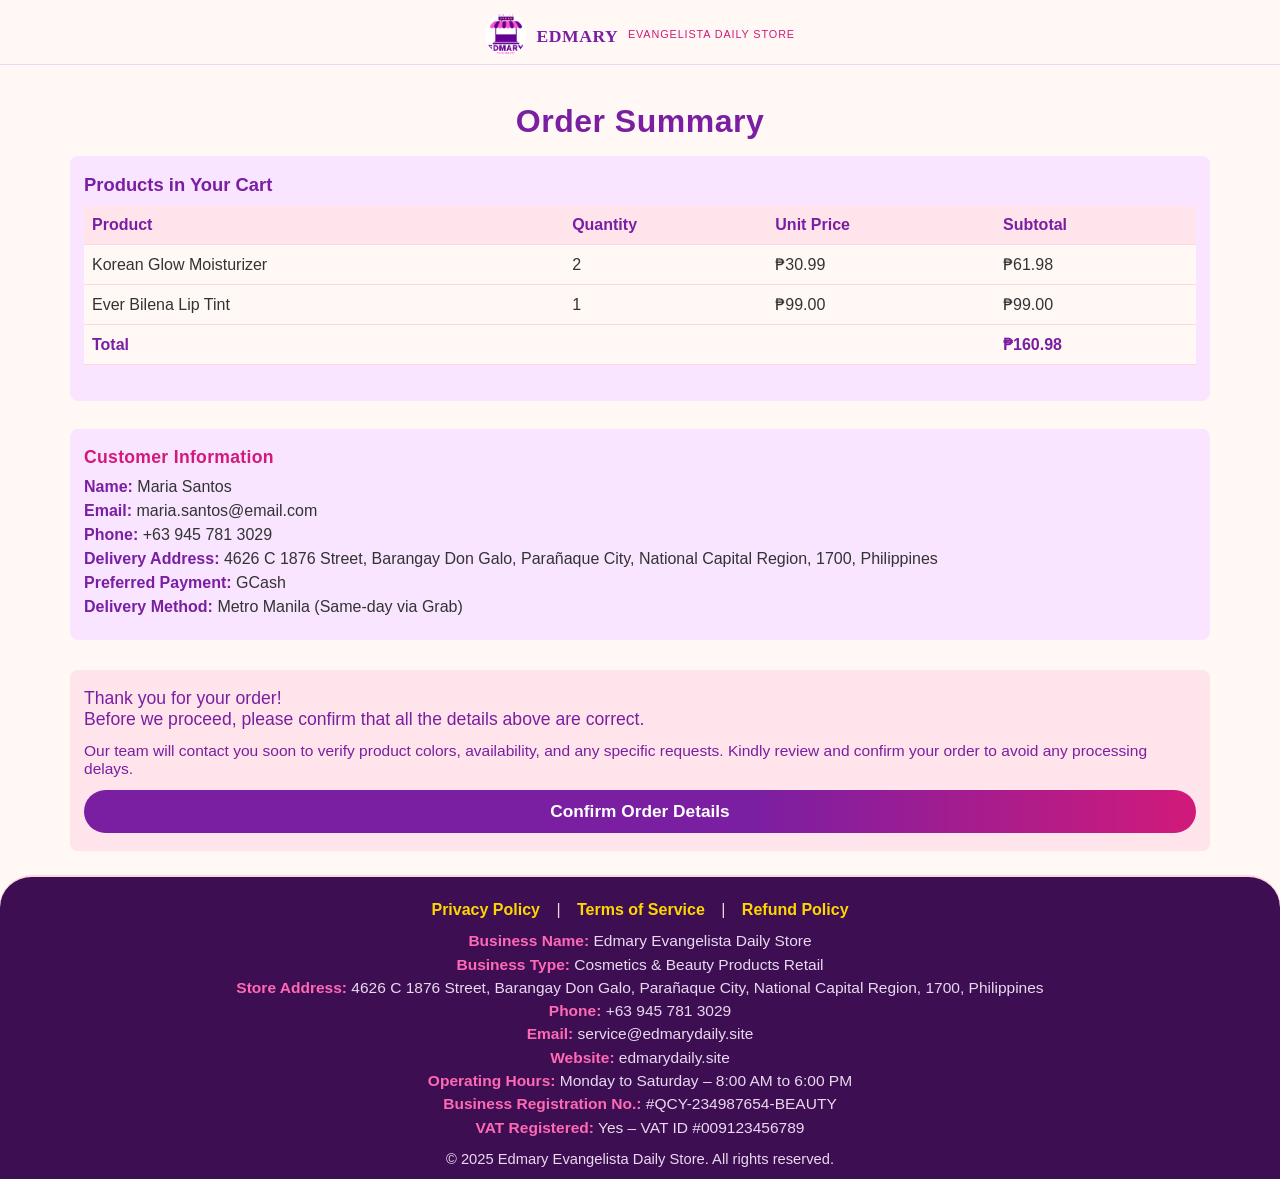
<file: order-summary.html>
<!DOCTYPE html>
<html lang="en">
<head>
    <meta charset="UTF-8">
    <title>Order Summary | Edmary Evangelista Daily Store</title>
    <meta name="viewport" content="width=device-width, initial-scale=1.0">
    <meta name="description" content="Review your order summary, confirm details, and complete your purchase with Edmary Evangelista Daily Store.">
    <link rel="icon" type="image/png" href="image/LOGO.png">
    <style>
        :root {
            --primary: #7a1fa2;
            --accent: #ff69b4;
            --bright: #ffd600;
            --light-bg: #fff8f5;
            --header-bg: #f9e5ff;
            --footer-bg: #ffe4ec;
            --white: #fff;
            --shadow: rgba(225,180,220,0.10);
            --border: #ffd6e0;
        }
        * {
            box-sizing: border-box;
            margin: 0;
            padding: 0;
        }
        body {
            font-family: 'Segoe UI', 'Arial', sans-serif;
            background: var(--light-bg);
            color: #333;
            min-height: 100vh;
        }
        header {
            background: var(--header-bg);
            padding: 28px 0 14px 0;
            text-align: center;
            border-bottom: 2px solid var(--border);
            box-shadow: 0 2px 8px var(--shadow);
        }
        .logo-box {
            display: flex;
            flex-direction: column;
            align-items: center;
            margin-bottom: 8px;
        }
        .logo-img {
            width: 150px;
            max-width: 90vw;
            height: auto;
            background: var(--white);
            border-radius: 16px;
            box-shadow: 0 2px 12px var(--shadow);
        }
        .logo-caption {
            font-family: 'Segoe UI', Arial, sans-serif;
            font-weight: bold;
            color: var(--primary);
            font-size: 1.6rem;
            letter-spacing: 1.7px;
            margin-top: 6px;
        }
        .logo-subcaption {
            color: var(--accent);
            font-size: 1rem;
            letter-spacing: 1.2px;
            margin-top: 2px;
        }
        main {
            max-width: 600px;
            margin: 38px auto 22px auto;
            background: var(--white);
            border-radius: 14px;
            box-shadow: 0 2px 16px var(--shadow);
            padding: 32px 24px 32px 24px;
        }
        .summary-title {
            color: var(--primary);
            font-size: 2rem;
            font-weight: 700;
            margin-bottom: 16px;
            text-align: center;
            letter-spacing: 0.5px;
        }
        .info-box {
            background: var(--header-bg);
            border-radius: 8px;
            padding: 18px 14px;
            margin-bottom: 24px;
            box-shadow: 0 1px 6px var(--shadow);
        }
        .order-details {
            margin-bottom: 28px;
        }
        .order-table {
            width: 100%;
            border-collapse: collapse;
            margin-bottom: 18px;
        }
        .order-table th, .order-table td {
            padding: 10px 8px;
            border-bottom: 1px solid var(--border);
            text-align: left;
            font-size: 1rem;
        }
        .order-table th {
            background: var(--footer-bg);
            color: var(--primary);
            font-weight: 700;
        }
        .order-table td {
            background: var(--light-bg);
        }
        .order-total-row td {
            font-weight: 700;
            color: var(--primary);
        }
        .customer-details {
            margin-bottom: 30px;
        }
        .customer-details h3 {
            color: var(--accent);
            font-size: 1.1rem;
            font-weight: 700;
            margin-bottom: 10px;
            letter-spacing: 0.3px;
        }
        .customer-details p {
            margin-bottom: 6px;
            font-size: 1rem;
        }
        .highlight {
            color: var(--primary);
            font-weight: 700;
        }
        .confirmation-box {
            background: var(--footer-bg);
            border-radius: 8px;
            padding: 18px 14px;
            margin-bottom: 24px;
            box-shadow: 0 1px 6px var(--shadow);
            color: var(--primary);
        }
        .confirmation-message {
            font-size: 1.1rem;
            margin-bottom: 12px;
            color: var(--primary);
        }
        .confirm-btn, .pay-btn {
            background: linear-gradient(90deg, var(--primary) 60%, var(--accent) 100%);
            color: #fff;
            border: none;
            border-radius: 22px;
            font-size: 1.08rem;
            font-weight: 700;
            padding: 11px 30px;
            cursor: pointer;
            margin: 12px 0 0 0;
            box-shadow: 0 1px 6px var(--shadow);
            transition: background .2s;
            display: block;
            width: 100%;
        }
        .confirm-btn:hover, .pay-btn:hover {
            background: var(--accent);
            color: var(--primary);
        }
        .payment-info {
            font-size: 1.1rem;
            color: var(--primary);
            background: var(--light-bg);
            border-radius: 8px;
            padding: 15px 12px;
            box-shadow: 0 1px 6px var(--shadow);
            margin-top: 18px;
        }
        .important {
            color: var(--accent);
            font-weight: 700;
            margin-top: 8px;
        }
        @media (max-width: 700px) {
            main {
                max-width: 96vw;
                padding: 22px 7vw 24px 7vw;
            }
            .summary-title {
                font-size: 1.3rem;
            }
            .order-table th, .order-table td {
                font-size: 0.98rem;
            }
        }
        @media (max-width: 450px) {
            main {
                padding: 10px 2vw 20px 2vw;
            }
            .logo-img {
                width: 100px;
            }
        }
        footer {
            background: var(--footer-bg);
            padding: 24px 0 12px 0;
            text-align: center;
            color: var(--primary);
            border-top: 2px solid var(--border);
            font-size: 1rem;
        }
        .footer-links {
            margin-bottom: 10px;
        }
        .footer-links a {
            color: var(--primary);
            text-decoration: none;
            margin: 0 12px;
            font-weight: 600;
            transition: color .2s;
        }
        .footer-links a:hover {
            color: var(--accent);
            text-decoration: underline;
        }
        .business-details {
            margin-top: 10px;
            font-size: 0.97rem;
            color: var(--primary);
            line-height: 1.5;
        }
    </style>
    <script>
        // Demo data for order summary. Replace with dynamic data in real deployment.
        const orderProducts = [
            { name: "Korean Glow Moisturizer", qty: 2, price: 30.99 },
            { name: "Ever Bilena Lip Tint", qty: 1, price: 99.00 }
        ];
        const customer = {
            name: "Maria Santos",
            email: "maria.santos@email.com",
            phone: "+63 945 781 3029",
            address: "4626 C 1876 Street, Barangay Don Galo, Parañaque City, National Capital Region, 1700, Philippines",
            payment: "GCash",
            delivery: "Metro Manila (Same-day via Grab)"
        };
        let confirmed = false;
        let paid = false;

        function renderOrderTable() {
            let tbody = '';
            let total = 0;
            for (let i = 0; i < orderProducts.length; i++) {
                const prod = orderProducts[i];
                tbody += `<tr>
                    <td>${prod.name}</td>
                    <td>${prod.qty}</td>
                    <td>₱${prod.price.toFixed(2)}</td>
                    <td>₱${(prod.price * prod.qty).toFixed(2)}</td>
                </tr>`;
                total += prod.price * prod.qty;
            }
            tbody += `<tr class="order-total-row">
                <td colspan="3">Total</td>
                <td>₱${total.toFixed(2)}</td>
            </tr>`;
            document.getElementById('order-table-body').innerHTML = tbody;
        }
        function renderCustomerDetails() {
            document.getElementById('customer-name').textContent = customer.name;
            document.getElementById('customer-email').textContent = customer.email;
            document.getElementById('customer-phone').textContent = customer.phone;
            document.getElementById('customer-address').textContent = customer.address;
            document.getElementById('customer-payment').textContent = customer.payment;
            document.getElementById('customer-delivery').textContent = customer.delivery;
        }
        function confirmOrder() {
            confirmed = true;
            document.getElementById('confirmation-box').style.display = "none";
            document.getElementById('payment-info').style.display = "block";
        }
        function payOrder() {
            paid = true;
            document.getElementById('payment-info').style.display = "none";
            document.getElementById('success-box').style.display = "block";
        }
        window.onload = function() {
            renderOrderTable();
            renderCustomerDetails();
        }
    </script>
  <link rel="stylesheet" href="polish.css">
</head>
<body>
    <header>
        <div class="logo-box">
            <img class="logo-img" src="image/LOGO.png" alt="Edmary Evangelista Daily Store Logo">
            <div class="logo-caption">EDMARY</div>
            <div class="logo-subcaption">EVANGELISTA DAILY STORE</div>
        </div>
    </header>
    <main>
        <div class="summary-title">Order Summary</div>
        <div class="info-box order-details">
            <h2 style="color:var(--primary);font-size:1.15rem;margin-bottom:10px;">Products in Your Cart</h2>
            <table class="order-table">
                <thead>
                    <tr>
                        <th>Product</th>
                        <th>Quantity</th>
                        <th>Unit Price</th>
                        <th>Subtotal</th>
                    </tr>
                </thead>
                <tbody id="order-table-body">
                    <!-- Table rows populated by JS -->
                </tbody>
            </table>
        </div>
        <div class="customer-details info-box">
            <h3>Customer Information</h3>
            <p><span class="highlight">Name:</span> <span id="customer-name"></span></p>
            <p><span class="highlight">Email:</span> <span id="customer-email"></span></p>
            <p><span class="highlight">Phone:</span> <span id="customer-phone"></span></p>
            <p><span class="highlight">Delivery Address:</span> <span id="customer-address"></span></p>
            <p><span class="highlight">Preferred Payment:</span> <span id="customer-payment"></span></p>
            <p><span class="highlight">Delivery Method:</span> <span id="customer-delivery"></span></p>
        </div>
        <!-- Confirmation Step -->
        <div id="confirmation-box" class="confirmation-box">
            <div class="confirmation-message">
                Thank you for your order!<br>
                Before we proceed, please confirm that all the details above are correct.
            </div>
            <div style="font-size:0.97rem;">
                Our team will contact you soon to verify product colors, availability, and any specific requests. Kindly review and confirm your order to avoid any processing delays.
            </div>
            <button class="confirm-btn" onclick="confirmOrder()">Confirm Order Details</button>
        </div>
        <!-- Payment Step -->
        <div id="payment-info" class="payment-info" style="display:none;">
            <div>
                <b>Order Confirmed!</b> A member of our team will reach out to you via your provided contact information to finalize product color, availability, and any other specifics. Please reply promptly to verify these details.<br><br>
                Once verified, we will send you a secure payment link for <span class="highlight" id="payment-method-display"></span>.<br>
                <span class="important">Please complete your payment within 24 hours of receiving the link to ensure your order is processed. Orders that are not paid within 24 hours will be automatically cancelled.</span>
            </div>
            <button class="pay-btn" onclick="payOrder()">I've Made My Payment</button>
        </div>
        <!-- Success Step -->
        <div id="success-box" class="confirmation-box" style="display:none;">
            <div class="confirmation-message">
                Your payment has been received!<br>
                Thank you for shopping with Edmary Evangelista Daily Store.
            </div>
            <div style="font-size:0.97rem;">
                A confirmation message has been sent to your contact details. If you have any questions or need further assistance, please reach out to our team.<br>
                We are excited to help you achieve your daily glow!
            </div>
        </div>
    </main>
    <footer>
        <div class="footer-links">
            <a href="privacy-policy.html">Privacy Policy</a> |
            <a href="terms.html">Terms of Service</a> |
            <a href="refund-policy.html">Refund Policy</a>
        </div>
        <div class="business-details">
            <b>Business Name:</b> Edmary Evangelista Daily Store<br>
            <b>Business Type:</b> Cosmetics & Beauty Products Retail<br>
            <b>Store Address:</b> 4626 C 1876 Street, Barangay Don Galo, Parañaque City, National Capital Region, 1700, Philippines<br>
            <b>Phone:</b> +63 945 781 3029<br>
            <b>Email:</b> service@edmarydaily.site<br>
            <b>Website:</b> edmarydaily.site<br>
            <b>Operating Hours:</b> Monday to Saturday – 8:00 AM to 6:00 PM<br>
            <b>Business Registration No.:</b> #QCY-234987654-BEAUTY<br>
            <b>VAT Registered:</b> Yes – VAT ID #009123456789
        </div>
        <div style="margin-top: 12px; font-size: 0.92rem;">
            &copy; 2025 Edmary Evangelista Daily Store. All rights reserved.
        </div>
    </footer>
    <script>
        // Set payment method display
        document.addEventListener('DOMContentLoaded', function() {
            document.getElementById('payment-method-display').textContent = customer.payment;
        });
    </script>
</body>
</html>
</file>
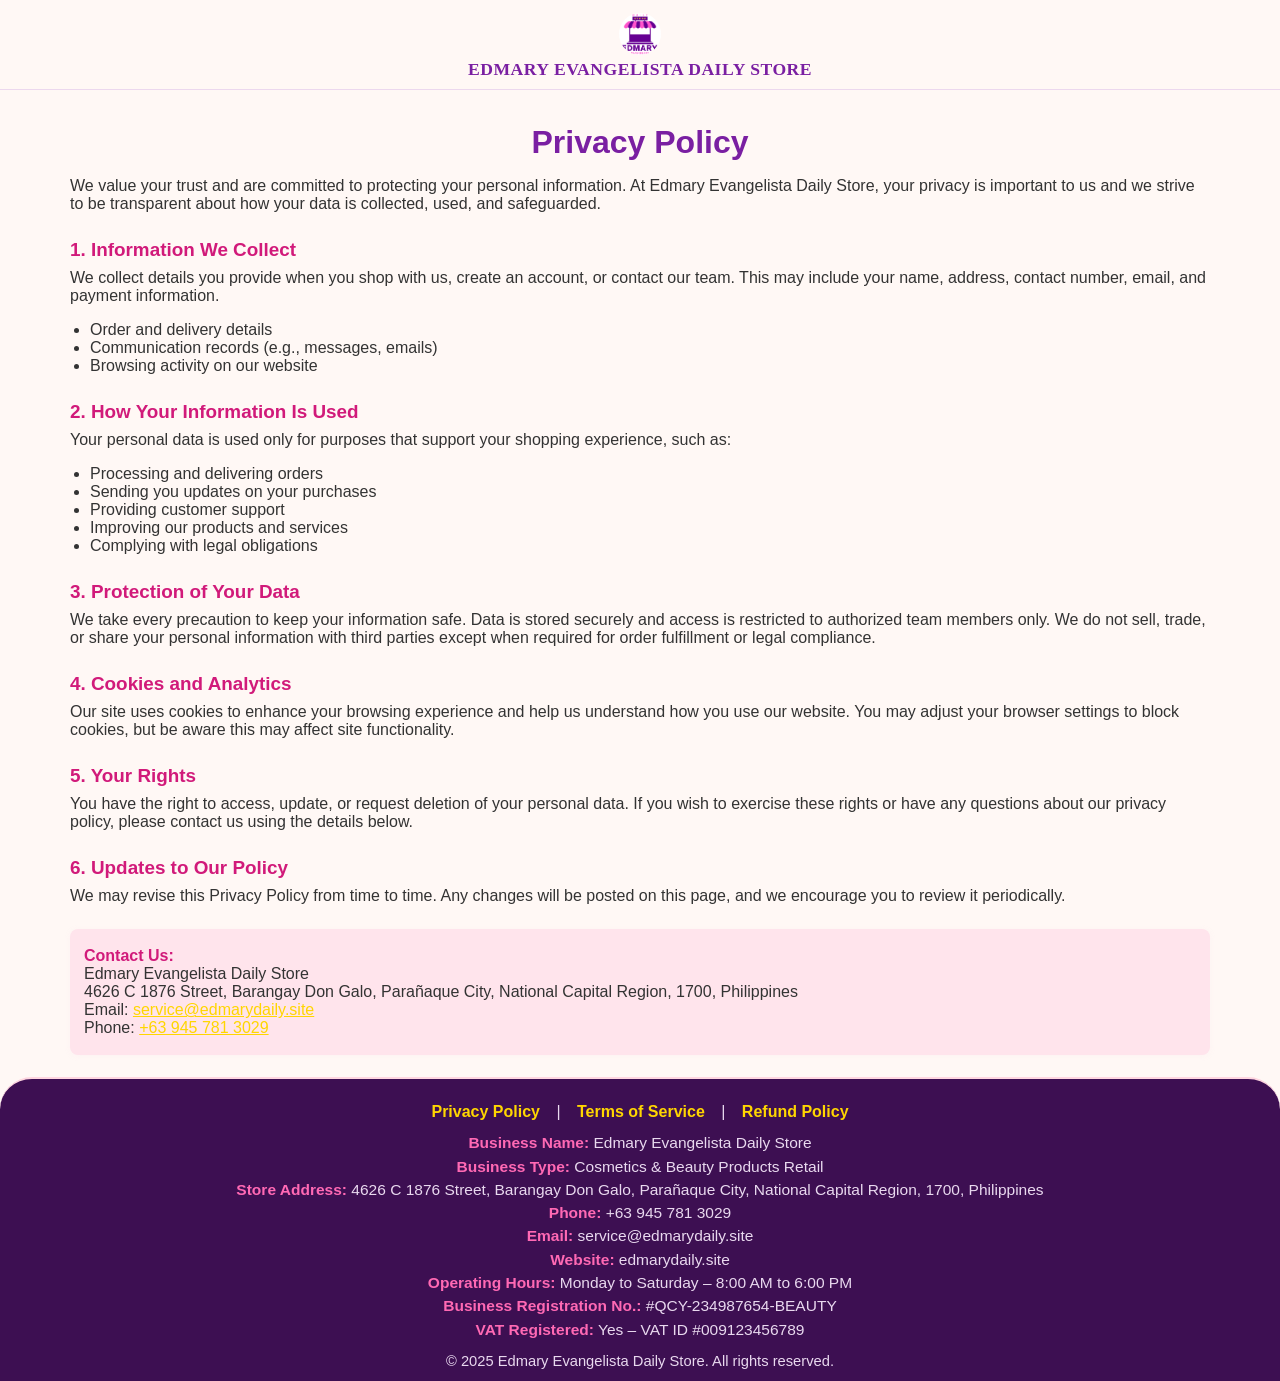
<file: privacy-policy.html>
<!DOCTYPE html>
<html lang="en">
<head>
    <meta charset="UTF-8">
    <title>Privacy Policy | Edmary Evangelista Daily Store</title>
    <meta name="viewport" content="width=device-width, initial-scale=1.0">
    <meta name="description" content="Our privacy policy explains how Edmary Evangelista Daily Store protects your personal information and respects your rights as a customer.">
    <link rel="icon" type="image/png" href="image/LOGO.png">
    <style>
        :root {
            --primary: #7a1fa2;
            --accent: #ff69b4;
            --light-bg: #fff8f5;
            --header-bg: #f9e5ff;
            --footer-bg: #ffe4ec;
            --white: #fff;
            --border: #ffd6e0;
        }
        * { box-sizing: border-box; margin: 0; padding: 0; }
        body {
            font-family: 'Segoe UI', Arial, sans-serif;
            background: var(--light-bg);
            color: #333;
        }
        header {
            background: var(--header-bg);
            padding: 28px 0 14px 0;
            text-align: center;
            border-bottom: 2px solid var(--border);
            box-shadow: 0 2px 8px rgba(225,180,220,0.10);
        }
        .logo-img {
            width: 140px;
            max-width: 90vw;
            height: auto;
            background: var(--white);
            border-radius: 14px;
            box-shadow: 0 2px 12px rgba(225,180,220,0.10);
            margin-bottom: 8px;
        }
        .logo-caption {
            color: var(--primary);
            font-size: 1.2rem;
            font-weight: bold;
            letter-spacing: 1.2px;
        }
        main {
            max-width: 650px;
            margin: 34px auto 22px auto;
            background: var(--white);
            border-radius: 12px;
            box-shadow: 0 2px 16px rgba(225,180,220,0.10);
            padding: 32px 20px 32px 20px;
        }
        h1 {
            color: var(--primary);
            font-size: 2rem;
            font-weight: 700;
            margin-bottom: 16px;
            text-align: center;
        }
        h2 {
            color: var(--accent);
            margin-top: 26px;
            margin-bottom: 8px;
            font-size: 1.18rem;
        }
        p, ul {
            font-size: 1rem;
            margin-bottom: 16px;
        }
        ul {
            margin-left: 20px;
        }
        .highlight {
            color: var(--accent);
            font-weight: bold;
        }
        .contact-info {
            background: var(--footer-bg);
            border-radius: 8px;
            padding: 18px 14px;
            margin-top: 24px;
            box-shadow: 0 1px 6px rgba(225, 180, 220, 0.08);
            font-size: 1rem;
        }
        @media (max-width:700px) {
            main { max-width: 98vw; padding: 22px 5vw 24px 5vw; }
            h1 { font-size: 1.3rem; }
        }
        @media (max-width:400px) {
            .logo-img { width: 90px; }
            main { padding: 12px 2vw 20px 2vw; }
        }
        footer {
            background: var(--footer-bg);
            padding: 24px 0 12px 0;
            text-align: center;
            color: var(--primary);
            border-top: 2px solid var(--border);
            font-size: 1rem;
        }
        .footer-links {
            margin-bottom: 10px;
        }
        .footer-links a {
            color: var(--primary);
            text-decoration: none;
            margin: 0 12px;
            font-weight: 600;
            transition: color .2s;
        }
        .footer-links a:hover {
            color: var(--accent);
            text-decoration: underline;
        }
        .business-details {
            margin-top: 10px;
            font-size: 0.97rem;
            color: var(--primary);
            line-height: 1.5;
        }
    </style>
  <link rel="stylesheet" href="polish.css">
</head>
<body>
<header>
    <img class="logo-img" src="image/LOGO.png" alt="Edmary Evangelista Daily Store Logo">
    <div class="logo-caption">EDMARY EVANGELISTA DAILY STORE</div>
</header>
<main>
    <h1>Privacy Policy</h1>
    <p>
        We value your trust and are committed to protecting your personal information. At Edmary Evangelista Daily Store, your privacy is important to us and we strive to be transparent about how your data is collected, used, and safeguarded.
    </p>
    <h2>1. Information We Collect</h2>
    <p>
        We collect details you provide when you shop with us, create an account, or contact our team. This may include your name, address, contact number, email, and payment information.
    </p>
    <ul>
        <li>Order and delivery details</li>
        <li>Communication records (e.g., messages, emails)</li>
        <li>Browsing activity on our website</li>
    </ul>
    <h2>2. How Your Information Is Used</h2>
    <p>
        Your personal data is used only for purposes that support your shopping experience, such as:
    </p>
    <ul>
        <li>Processing and delivering orders</li>
        <li>Sending you updates on your purchases</li>
        <li>Providing customer support</li>
        <li>Improving our products and services</li>
        <li>Complying with legal obligations</li>
    </ul>
    <h2>3. Protection of Your Data</h2>
    <p>
        We take every precaution to keep your information safe. Data is stored securely and access is restricted to authorized team members only. We do not sell, trade, or share your personal information with third parties except when required for order fulfillment or legal compliance.
    </p>
    <h2>4. Cookies and Analytics</h2>
    <p>
        Our site uses cookies to enhance your browsing experience and help us understand how you use our website. You may adjust your browser settings to block cookies, but be aware this may affect site functionality.
    </p>
    <h2>5. Your Rights</h2>
    <p>
        You have the right to access, update, or request deletion of your personal data. If you wish to exercise these rights or have any questions about our privacy policy, please contact us using the details below.
    </p>
    <h2>6. Updates to Our Policy</h2>
    <p>
        We may revise this Privacy Policy from time to time. Any changes will be posted on this page, and we encourage you to review it periodically.
    </p>
    <div class="contact-info">
        <span class="highlight">Contact Us:</span><br>
        Edmary Evangelista Daily Store<br>
        4626 C 1876 Street, Barangay Don Galo, Parañaque City, National Capital Region, 1700, Philippines<br>
        Email: <a href="mailto:service@edmarydaily.site">service@edmarydaily.site</a><br>
        Phone: <a href="tel:+639457813029">+63 945 781 3029</a>
    </div>
</main>
<footer>
    <div class="footer-links">
        <a href="privacy-policy.html">Privacy Policy</a> |
        <a href="terms.html">Terms of Service</a> |
        <a href="refund-policy.html">Refund Policy</a>
    </div>
    <div class="business-details">
        <b>Business Name:</b> Edmary Evangelista Daily Store<br>
        <b>Business Type:</b> Cosmetics & Beauty Products Retail<br>
        <b>Store Address:</b> 4626 C 1876 Street, Barangay Don Galo, Parañaque City, National Capital Region, 1700, Philippines<br>
        <b>Phone:</b> +63 945 781 3029<br>
        <b>Email:</b> service@edmarydaily.site<br>
        <b>Website:</b> edmarydaily.site<br>
        <b>Operating Hours:</b> Monday to Saturday – 8:00 AM to 6:00 PM<br>
        <b>Business Registration No.:</b> #QCY-234987654-BEAUTY<br>
        <b>VAT Registered:</b> Yes – VAT ID #009123456789
    </div>
    <div style="margin-top: 12px; font-size: 0.92rem;">
        &copy; 2025 Edmary Evangelista Daily Store. All rights reserved.
    </div>
</footer>
</body>
</html>
</file>
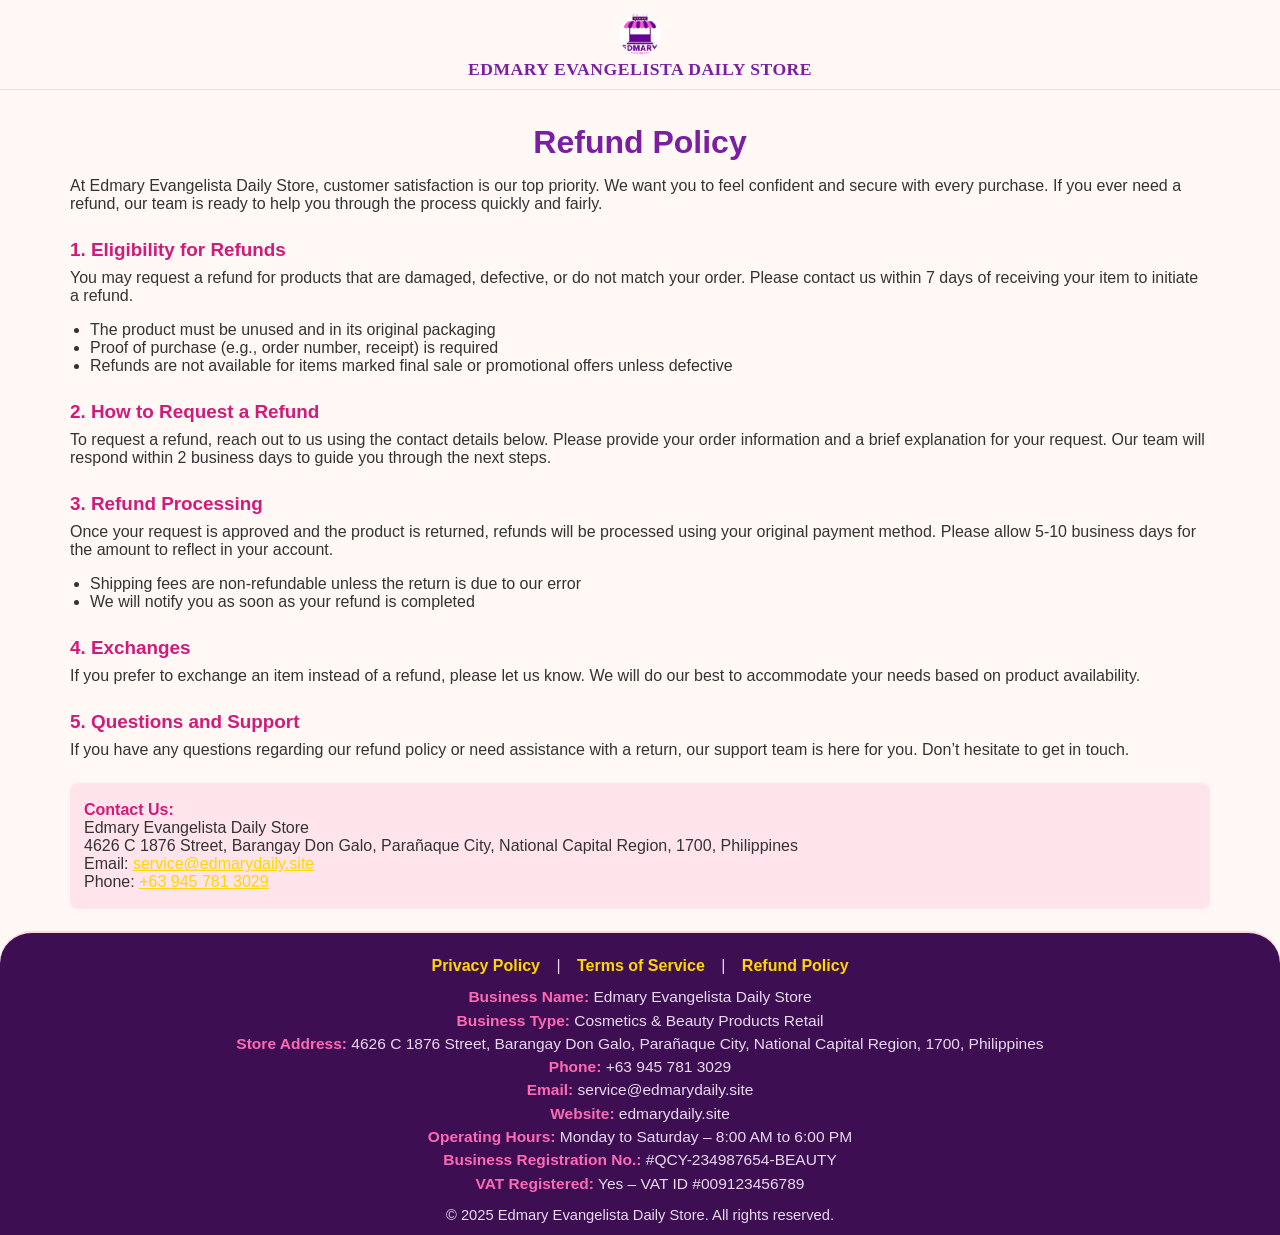
<file: refund-policy.html>
<!DOCTYPE html>
<html lang="en">
<head>
    <meta charset="UTF-8">
    <title>Refund Policy | Edmary Evangelista Daily Store</title>
    <meta name="viewport" content="width=device-width, initial-scale=1.0">
    <meta name="description" content="Learn about Edmary Evangelista Daily Store's customer-friendly refund policy and how we support you before and after your purchase.">
    <link rel="icon" type="image/png" href="image/LOGO.png">
    <style>
        :root {
            --primary: #7a1fa2;
            --accent: #ff69b4;
            --light-bg: #fff8f5;
            --header-bg: #f9e5ff;
            --footer-bg: #ffe4ec;
            --white: #fff;
            --border: #ffd6e0;
        }
        * { box-sizing: border-box; margin: 0; padding: 0; }
        body {
            font-family: 'Segoe UI', Arial, sans-serif;
            background: var(--light-bg);
            color: #333;
        }
        header {
            background: var(--header-bg);
            padding: 28px 0 14px 0;
            text-align: center;
            border-bottom: 2px solid var(--border);
            box-shadow: 0 2px 8px rgba(225,180,220,0.10);
        }
        .logo-img {
            width: 140px;
            max-width: 90vw;
            height: auto;
            background: var(--white);
            border-radius: 14px;
            box-shadow: 0 2px 12px rgba(225,180,220,0.10);
            margin-bottom: 8px;
        }
        .logo-caption {
            color: var(--primary);
            font-size: 1.2rem;
            font-weight: bold;
            letter-spacing: 1.2px;
        }
        main {
            max-width: 650px;
            margin: 34px auto 22px auto;
            background: var(--white);
            border-radius: 12px;
            box-shadow: 0 2px 16px rgba(225,180,220,0.10);
            padding: 32px 20px 32px 20px;
        }
        h1 {
            color: var(--primary);
            font-size: 2rem;
            font-weight: 700;
            margin-bottom: 16px;
            text-align: center;
        }
        h2 {
            color: var(--accent);
            margin-top: 26px;
            margin-bottom: 8px;
            font-size: 1.18rem;
        }
        p, ul {
            font-size: 1rem;
            margin-bottom: 16px;
        }
        ul {
            margin-left: 20px;
        }
        .highlight {
            color: var(--accent);
            font-weight: bold;
        }
        .contact-info {
            background: var(--footer-bg);
            border-radius: 8px;
            padding: 18px 14px;
            margin-top: 24px;
            box-shadow: 0 1px 6px rgba(225, 180, 220, 0.08);
            font-size: 1rem;
        }
        @media (max-width:700px) {
            main { max-width: 98vw; padding: 22px 5vw 24px 5vw; }
            h1 { font-size: 1.3rem; }
        }
        @media (max-width:400px) {
            .logo-img { width: 90px; }
            main { padding: 12px 2vw 20px 2vw; }
        }
        footer {
            background: var(--footer-bg);
            padding: 24px 0 12px 0;
            text-align: center;
            color: var(--primary);
            border-top: 2px solid var(--border);
            font-size: 1rem;
        }
        .footer-links {
            margin-bottom: 10px;
        }
        .footer-links a {
            color: var(--primary);
            text-decoration: none;
            margin: 0 12px;
            font-weight: 600;
            transition: color .2s;
        }
        .footer-links a:hover {
            color: var(--accent);
            text-decoration: underline;
        }
        .business-details {
            margin-top: 10px;
            font-size: 0.97rem;
            color: var(--primary);
            line-height: 1.5;
        }
    </style>
  <link rel="stylesheet" href="polish.css">
</head>
<body>
<header>
    <img class="logo-img" src="image/LOGO.png" alt="Edmary Evangelista Daily Store Logo">
    <div class="logo-caption">EDMARY EVANGELISTA DAILY STORE</div>
</header>
<main>
    <h1>Refund Policy</h1>
    <p>
        At Edmary Evangelista Daily Store, customer satisfaction is our top priority. We want you to feel confident and secure with every purchase. If you ever need a refund, our team is ready to help you through the process quickly and fairly.
    </p>
    <h2>1. Eligibility for Refunds</h2>
    <p>
        You may request a refund for products that are damaged, defective, or do not match your order. Please contact us within 7 days of receiving your item to initiate a refund.
    </p>
    <ul>
        <li>The product must be unused and in its original packaging</li>
        <li>Proof of purchase (e.g., order number, receipt) is required</li>
        <li>Refunds are not available for items marked final sale or promotional offers unless defective</li>
    </ul>
    <h2>2. How to Request a Refund</h2>
    <p>
        To request a refund, reach out to us using the contact details below. Please provide your order information and a brief explanation for your request. Our team will respond within 2 business days to guide you through the next steps.
    </p>
    <h2>3. Refund Processing</h2>
    <p>
        Once your request is approved and the product is returned, refunds will be processed using your original payment method. Please allow 5-10 business days for the amount to reflect in your account.
    </p>
    <ul>
        <li>Shipping fees are non-refundable unless the return is due to our error</li>
        <li>We will notify you as soon as your refund is completed</li>
    </ul>
    <h2>4. Exchanges</h2>
    <p>
        If you prefer to exchange an item instead of a refund, please let us know. We will do our best to accommodate your needs based on product availability.
    </p>
    <h2>5. Questions and Support</h2>
    <p>
        If you have any questions regarding our refund policy or need assistance with a return, our support team is here for you. Don’t hesitate to get in touch.
    </p>
    <div class="contact-info">
        <span class="highlight">Contact Us:</span><br>
        Edmary Evangelista Daily Store<br>
        4626 C 1876 Street, Barangay Don Galo, Parañaque City, National Capital Region, 1700, Philippines<br>
        Email: <a href="mailto:service@edmarydaily.site">service@edmarydaily.site</a><br>
        Phone: <a href="tel:+639457813029">+63 945 781 3029</a>
    </div>
</main>
<footer>
    <div class="footer-links">
        <a href="privacy-policy.html">Privacy Policy</a> |
        <a href="terms.html">Terms of Service</a> |
        <a href="refund-policy.html">Refund Policy</a>
    </div>
    <div class="business-details">
        <b>Business Name:</b> Edmary Evangelista Daily Store<br>
        <b>Business Type:</b> Cosmetics & Beauty Products Retail<br>
        <b>Store Address:</b> 4626 C 1876 Street, Barangay Don Galo, Parañaque City, National Capital Region, 1700, Philippines<br>
        <b>Phone:</b> +63 945 781 3029<br>
        <b>Email:</b> service@edmarydaily.site<br>
        <b>Website:</b> edmarydaily.site<br>
        <b>Operating Hours:</b> Monday to Saturday – 8:00 AM to 6:00 PM<br>
        <b>Business Registration No.:</b> #QCY-234987654-BEAUTY<br>
        <b>VAT Registered:</b> Yes – VAT ID #009123456789
    </div>
    <div style="margin-top: 12px; font-size: 0.92rem;">
        &copy; 2025 Edmary Evangelista Daily Store. All rights reserved.
    </div>
</footer>
</body>
</html>
</file>
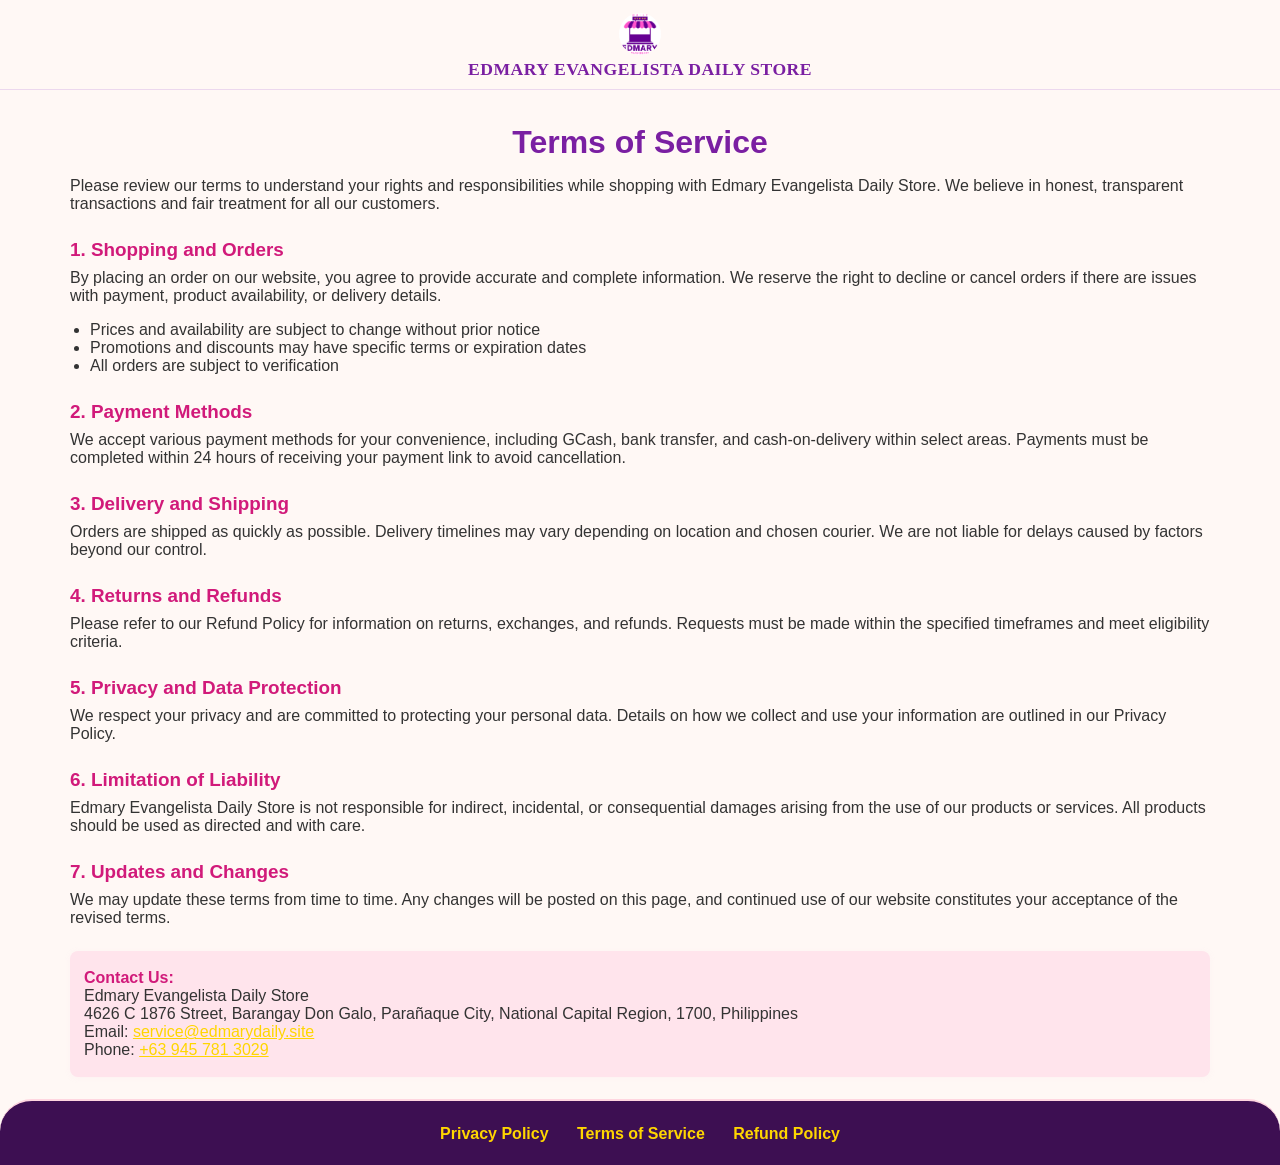
<file: terms.html>
<!DOCTYPE html>
<html lang="en">
<head>
    <meta charset="UTF-8">
    <title>Terms of Service | Edmary Evangelista Daily Store</title>
    <meta name="viewport" content="width=device-width, initial-scale=1.0">
    <meta name="description" content="Read our terms of service to understand your rights and responsibilities when shopping with Edmary Evangelista Daily Store.">
    <link rel="icon" type="image/png" href="image/LOGO.png">
    <style>
        :root {
            --primary: #7a1fa2;
            --accent: #ff69b4;
            --light-bg: #fff8f5;
            --header-bg: #f9e5ff;
            --footer-bg: #ffe4ec;
            --white: #fff;
            --border: #ffd6e0;
        }
        * { box-sizing: border-box; margin: 0; padding: 0; }
        body {
            font-family: 'Segoe UI', Arial, sans-serif;
            background: var(--light-bg);
            color: #333;
        }
        header {
            background: var(--header-bg);
            padding: 28px 0 14px 0;
            text-align: center;
            border-bottom: 2px solid var(--border);
            box-shadow: 0 2px 8px rgba(225,180,220,0.10);
        }
        .logo-img {
            width: 140px;
            max-width: 90vw;
            height: auto;
            background: var(--white);
            border-radius: 14px;
            box-shadow: 0 2px 12px rgba(225,180,220,0.10);
            margin-bottom: 8px;
        }
        .logo-caption {
            color: var(--primary);
            font-size: 1.2rem;
            font-weight: bold;
            letter-spacing: 1.2px;
        }
        main {
            max-width: 650px;
            margin: 34px auto 22px auto;
            background: var(--white);
            border-radius: 12px;
            box-shadow: 0 2px 16px rgba(225,180,220,0.10);
            padding: 32px 20px 32px 20px;
        }
        h1 {
            color: var(--primary);
            font-size: 2rem;
            font-weight: 700;
            margin-bottom: 16px;
            text-align: center;
        }
        h2 {
            color: var(--accent);
            margin-top: 26px;
            margin-bottom: 8px;
            font-size: 1.18rem;
        }
        p, ul {
            font-size: 1rem;
            margin-bottom: 16px;
        }
        ul {
            margin-left: 20px;
        }
        .highlight {
            color: var(--accent);
            font-weight: bold;
        }
        .contact-info {
            background: var(--footer-bg);
            border-radius: 8px;
            padding: 18px 14px;
            margin-top: 24px;
            box-shadow: 0 1px 6px rgba(225, 180, 220, 0.08);
            font-size: 1rem;
        }
        @media (max-width:700px) {
            main { max-width: 98vw; padding: 22px 5vw 24px 5vw; }
            h1 { font-size: 1.3rem; }
        }
        @media (max-width:400px) {
            .logo-img { width: 90px; }
            main { padding: 12px 2vw 20px 2vw; }
        }
        footer {
            background: var(--footer-bg);
            padding: 24px 0 12px 0;
            text-align: center;
            color: var(--primary);
            border-top: 2px solid var(--border);
            font-size: 1rem;
        }
        .footer-links {
            margin-bottom: 10px;
        }
        .footer-links a {
            color: var(--primary);
            text-decoration: none;
            margin: 0 12px;
            font-weight: 600;
            transition: color .2s;
        }
        .footer-links a:hover {
            color: var(--accent);
            text-decoration: underline;
        }
        .business-details {
            margin-top: 10px;
            font-size: 0.97rem;
            color: var(--primary);
            line-height: 1.5;
        }
    </style>
  <link rel="stylesheet" href="polish.css">
</head>
<body>
<header>
    <img class="logo-img" src="image/LOGO.png" alt="Edmary Evangelista Daily Store Logo">
    <div class="logo-caption">EDMARY EVANGELISTA DAILY STORE</div>
</header>
<main>
    <h1>Terms of Service</h1>
    <p>
        Please review our terms to understand your rights and responsibilities while shopping with Edmary Evangelista Daily Store. We believe in honest, transparent transactions and fair treatment for all our customers.
    </p>
    <h2>1. Shopping and Orders</h2>
    <p>
        By placing an order on our website, you agree to provide accurate and complete information. We reserve the right to decline or cancel orders if there are issues with payment, product availability, or delivery details.
    </p>
    <ul>
        <li>Prices and availability are subject to change without prior notice</li>
        <li>Promotions and discounts may have specific terms or expiration dates</li>
        <li>All orders are subject to verification</li>
    </ul>
    <h2>2. Payment Methods</h2>
    <p>
        We accept various payment methods for your convenience, including GCash, bank transfer, and cash-on-delivery within select areas. Payments must be completed within 24 hours of receiving your payment link to avoid cancellation.
    </p>
    <h2>3. Delivery and Shipping</h2>
    <p>
        Orders are shipped as quickly as possible. Delivery timelines may vary depending on location and chosen courier. We are not liable for delays caused by factors beyond our control.
    </p>
    <h2>4. Returns and Refunds</h2>
    <p>
        Please refer to our Refund Policy for information on returns, exchanges, and refunds. Requests must be made within the specified timeframes and meet eligibility criteria.
    </p>
    <h2>5. Privacy and Data Protection</h2>
    <p>
        We respect your privacy and are committed to protecting your personal data. Details on how we collect and use your information are outlined in our Privacy Policy.
    </p>
    <h2>6. Limitation of Liability</h2>
    <p>
        Edmary Evangelista Daily Store is not responsible for indirect, incidental, or consequential damages arising from the use of our products or services. All products should be used as directed and with care.
    </p>
    <h2>7. Updates and Changes</h2>
    <p>
        We may update these terms from time to time. Any changes will be posted on this page, and continued use of our website constitutes your acceptance of the revised terms.
    </p>
    <div class="contact-info">
        <span class="highlight">Contact Us:</span><br>
        Edmary Evangelista Daily Store<br>
        4626 C 1876 Street, Barangay Don Galo, Parañaque City, National Capital Region, 1700, Philippines<br>
        Email: <a href="mailto:service@edmarydaily.site">service@edmarydaily.site</a><br>
        Phone: <a href="tel:+639457813029">+63 945 781 3029</a>
    </div>
</main>
<footer>
    <div class="footer-links">
        <a href="privacy-policy.html">Privacy Policy</a>
        <a href="terms.html">Terms of Service</a>
        <a href="refund-policy.html">Refund Policy</a>
    </div>
</footer>
</body>
</html>
</file>
<file: polish.css>
:root {
  --plum: #7a1fa2;
  --plum-deep: #3d0f52;
  --pink: #ff69b4;
  --gold: #ffd600;
  --lilac: #f9e5ff;
  --cream: #fff8f5;
  --card: #fff;
  --ink: #392b40;
  --muted: #73647d;
  --line: #ecd8ee;
  --radius: 1.3rem;
  --shadow: 0 22px 44px -26px rgba(122,31,162,.38);
  --display: 'Abril Fatface', Georgia, serif;
  --accent: #d11a7a;
}
html { scroll-behavior: smooth; }
body { -webkit-font-smoothing: antialiased; }
section[id] { scroll-margin-top: 110px; }

/* Header: compact, logo inline instead of a tall stacked block */
header { background: rgba(255,248,245,.95); backdrop-filter: blur(6px); padding: .8rem 1rem .6rem; box-shadow: none; border-bottom: 1px solid var(--line); }
.logo-box { flex-direction: row; justify-content: center; gap: .6rem; margin-bottom: 0; }
.logo-img { width: 42px; border-radius: 50%; box-shadow: none; margin-bottom: 0; }
.logo-caption { font-family: var(--display); font-size: 1.1rem; letter-spacing: .03em; }
.logo-subcaption { font-size: .68rem; letter-spacing: .08em; margin-top: 0; }
nav { margin-top: .5rem; }
nav a { font-weight: 700; font-size: .88rem; margin: 0 .7rem; }

/* Shell: remove the single giant white card, give main room to breathe */
main { background: transparent; box-shadow: none; border-radius: 0; padding: 0 1.25rem; max-width: 1180px; }
section { margin-bottom: clamp(3.2rem, 7vw, 5.5rem); }
.section-title { font-family: var(--display); font-weight: 400; font-size: clamp(1.8rem, 3.6vw, 2.6rem); border-bottom: none; letter-spacing: 0; }

/* Hero: full-bleed photo background with a frosted glass text panel floating on top */
#home {
  position: relative; isolation: isolate; overflow: hidden;
  border-radius: 2rem; padding: clamp(2.4rem, 7vw, 5rem) clamp(1.6rem, 5vw, 3.2rem); box-shadow: var(--shadow); margin-top: 1.6rem;
  min-height: clamp(420px, 56vw, 560px); display: flex; align-items: flex-end;
}
.hero-bg { position: absolute; inset: 0; z-index: -2; }
.hero-bg .refresh-hero-media { width: 100%; height: 100%; margin: 0; }
.hero-bg .refresh-hero-media img { width: 100%; height: 100%; object-fit: cover; border-radius: 0; box-shadow: none; }
#home::before {
  content: ''; position: absolute; inset: 0; z-index: -1;
  background: linear-gradient(0deg, rgba(30,8,42,.4) 0%, rgba(30,8,42,.08) 32%, transparent 55%);
}
.hero-text-panel {
  position: relative; max-width: 560px; background: rgba(255,255,255,.88); backdrop-filter: blur(18px) saturate(160%);
  border: 1px solid rgba(255,255,255,.7); border-radius: 1.4rem; padding: clamp(1.5rem, 3.2vw, 2.2rem);
  box-shadow: 0 30px 60px -24px rgba(30,8,42,.55);
}
#home .section-title { color: var(--plum-deep); font-size: clamp(1.8rem, 3.6vw, 2.6rem); line-height: 1.14; }
#home .subtitle { color: #a85c00; font-style: normal; font-weight: 700; }
#home p { color: var(--ink); max-width: 56ch; }

/* About */
.about { background: var(--lilac); border-radius: 1.8rem; padding: clamp(1.8rem,4vw,3rem); }
.about ul { list-style: none; margin: 1.2rem 0 0; display: grid; gap: .6rem; }
.about li { background: var(--card); border-left: 4px solid var(--pink); border-radius: 0 .8rem .8rem 0; padding: .7rem 1rem; margin: 0; font-size: .92rem; }

/* Products */
.products-list { display: grid; grid-template-columns: repeat(3, 1fr); gap: 1.4rem; }
.product-card { border: none; border-radius: 1.2rem; background: var(--card); box-shadow: var(--shadow); padding: 1.1rem 1.1rem 1.4rem; transition: transform .22s; }
.product-card:hover { transform: translateY(-5px); }
.product-image { background: var(--lilac); border-radius: .9rem; margin-bottom: .8rem; }
.product-image img { width: 100%; height: 160px; object-fit: contain; padding: .8rem; }
.product-title { font-family: var(--display); color: var(--plum); font-size: 1.05rem; margin-bottom: .3rem; }
.product-desc { color: var(--muted); font-size: .84rem; margin-bottom: .5rem; }
.product-info { color: var(--pink); font-weight: 700; font-size: .8rem; margin-bottom: .3rem; }
.product-price { font-family: var(--display); color: var(--plum); font-size: 1.25rem; margin-bottom: .8rem; }
.add-cart-btn { width: 100%; background: var(--plum); color: #fff; border: none; border-radius: 999px; padding: .7rem; font-weight: 700; cursor: pointer; }
.add-cart-btn:hover { background: var(--pink); }
.products > ul { list-style: none; margin: 1.6rem 0 0; display: grid; grid-template-columns: 1fr 1fr; gap: .6rem; }
.products > ul li { background: var(--card); border: 1px solid var(--line); border-radius: .8rem; padding: .7rem 1rem; font-size: .88rem; }

/* Contact */
.contact { background: var(--plum-deep); color: #e9d9ef; border-radius: 1.8rem; padding: clamp(1.8rem,4vw,3rem); }
.contact .section-title { color: #fff; }
.contact-info a { color: var(--gold); }
.contact-info b { color: var(--gold); }
footer .business-details { color: #e9d9ef; }

/* FAQ / Delivery: plain lists made into cards */
.faq ul, .delivery ul { list-style: none; margin: 1rem 0 0; display: flex; flex-direction: column; gap: .7rem; }
.faq li, .delivery li { background: var(--card); border: 1px solid var(--line); border-radius: 1rem; padding: 1rem 1.2rem; margin: 0; }
.faq li b { color: var(--plum); display: block; margin-bottom: .3rem; }
.delivery li b { color: var(--plum); }

/* Testimonials */
.testimonials ul { list-style: none; margin: 1rem 0 0; display: grid; grid-template-columns: repeat(2, 1fr); gap: 1.2rem; }
.testimonials li { background: var(--card); border-top: 4px solid var(--pink); border-radius: 0 1rem 1rem 1rem; box-shadow: var(--shadow); padding: 1.3rem 1.4rem; font-size: .9rem; color: var(--ink); }
.testimonials blockquote { font-family: var(--display); font-size: 1.05rem; color: var(--plum); margin: 0 0 .7rem; }

/* Cart */
.cart-floating-btn { background: var(--plum); box-shadow: 0 14px 28px -8px rgba(122,31,162,.6); }
.modal-content { border-radius: 1.4rem; }
.modal-checkout-btn { background: var(--plum); border-radius: 999px; }
.modal-checkout-btn:hover { background: var(--pink); }

/* Footer */
footer { background: var(--plum-deep); color: #e9d9ef; border-radius: 2rem 2rem 0 0; }
.footer-links a { color: var(--gold); }
.business-details b { color: var(--pink); }

@media (max-width: 1000px) {
  .products-list, .products > ul, .testimonials ul { grid-template-columns: 1fr 1fr; }
}
@media (max-width: 600px) {
  .products-list, .products > ul, .testimonials ul { grid-template-columns: 1fr; }
  #home { border-radius: 1.4rem; padding: 1.6rem; min-height: 460px; }
  .hero-text-panel { max-width: 100%; }
}
@media (prefers-reduced-motion: reduce) { html { scroll-behavior: auto; } * { transition: none !important; } }

/* === Layout pass 2026-11-07: full-width product cards with real photos, contact cards, mobile header === */
html, body { overflow-x: clip; }
.products-list { display: grid !important; grid-template-columns: repeat(3, minmax(0, 1fr)) !important; }
.product-card { width: auto !important; min-width: 0 !important; max-width: none !important; padding: 0 0 1.3rem !important; overflow: hidden; text-align: center; }
.product-card > *:not(.product-image) { padding-left: 1.1rem; padding-right: 1.1rem; }
.product-image { width: 100% !important; height: auto !important; aspect-ratio: 4 / 3; border: 0 !important; border-radius: 0 !important; box-shadow: none !important; margin: 0 0 1rem !important; background: var(--lilac) !important; }
.product-image img { width: 100% !important; height: 100% !important; object-fit: cover !important; padding: 0 !important; border-radius: 0 !important; }
.product-card button, .product-card .add-to-cart { margin-top: auto !important; width: calc(100% - 2.2rem) !important; }
.contact .contact-info { display: grid; grid-template-columns: repeat(3, minmax(0, 1fr)); gap: .8rem; margin: 1.2rem 0 1rem; line-height: 1.6; }
.contact-card { background: rgba(255,255,255,.07); border-left: 4px solid var(--gold); border-radius: 0 .9rem .9rem 0; padding: .9rem 1.1rem; overflow-wrap: anywhere; }
.contact-card.wide { grid-column: 1 / -1; }
.contact-card b { display: block; font-size: .78rem; letter-spacing: .08em; text-transform: uppercase; margin-bottom: .15rem; }
@media (max-width: 900px) { .contact .contact-info { grid-template-columns: 1fr 1fr; } }
@media (max-width: 600px) {
  .products-list { grid-template-columns: 1fr !important; }
  .contact .contact-info { grid-template-columns: 1fr; }
  header { backdrop-filter: none !important; -webkit-backdrop-filter: none !important; background: #fff8f5 !important; }
  .logo-box { justify-content: flex-start !important; padding-right: 56px; }
  .logo-subcaption { display: none; }
  .burger { top: 50% !important; transform: translateY(-50%); right: 12px !important; }
}
@media (min-width: 901px) { .contact-card:last-child { grid-column: span 2; } }
</file>
